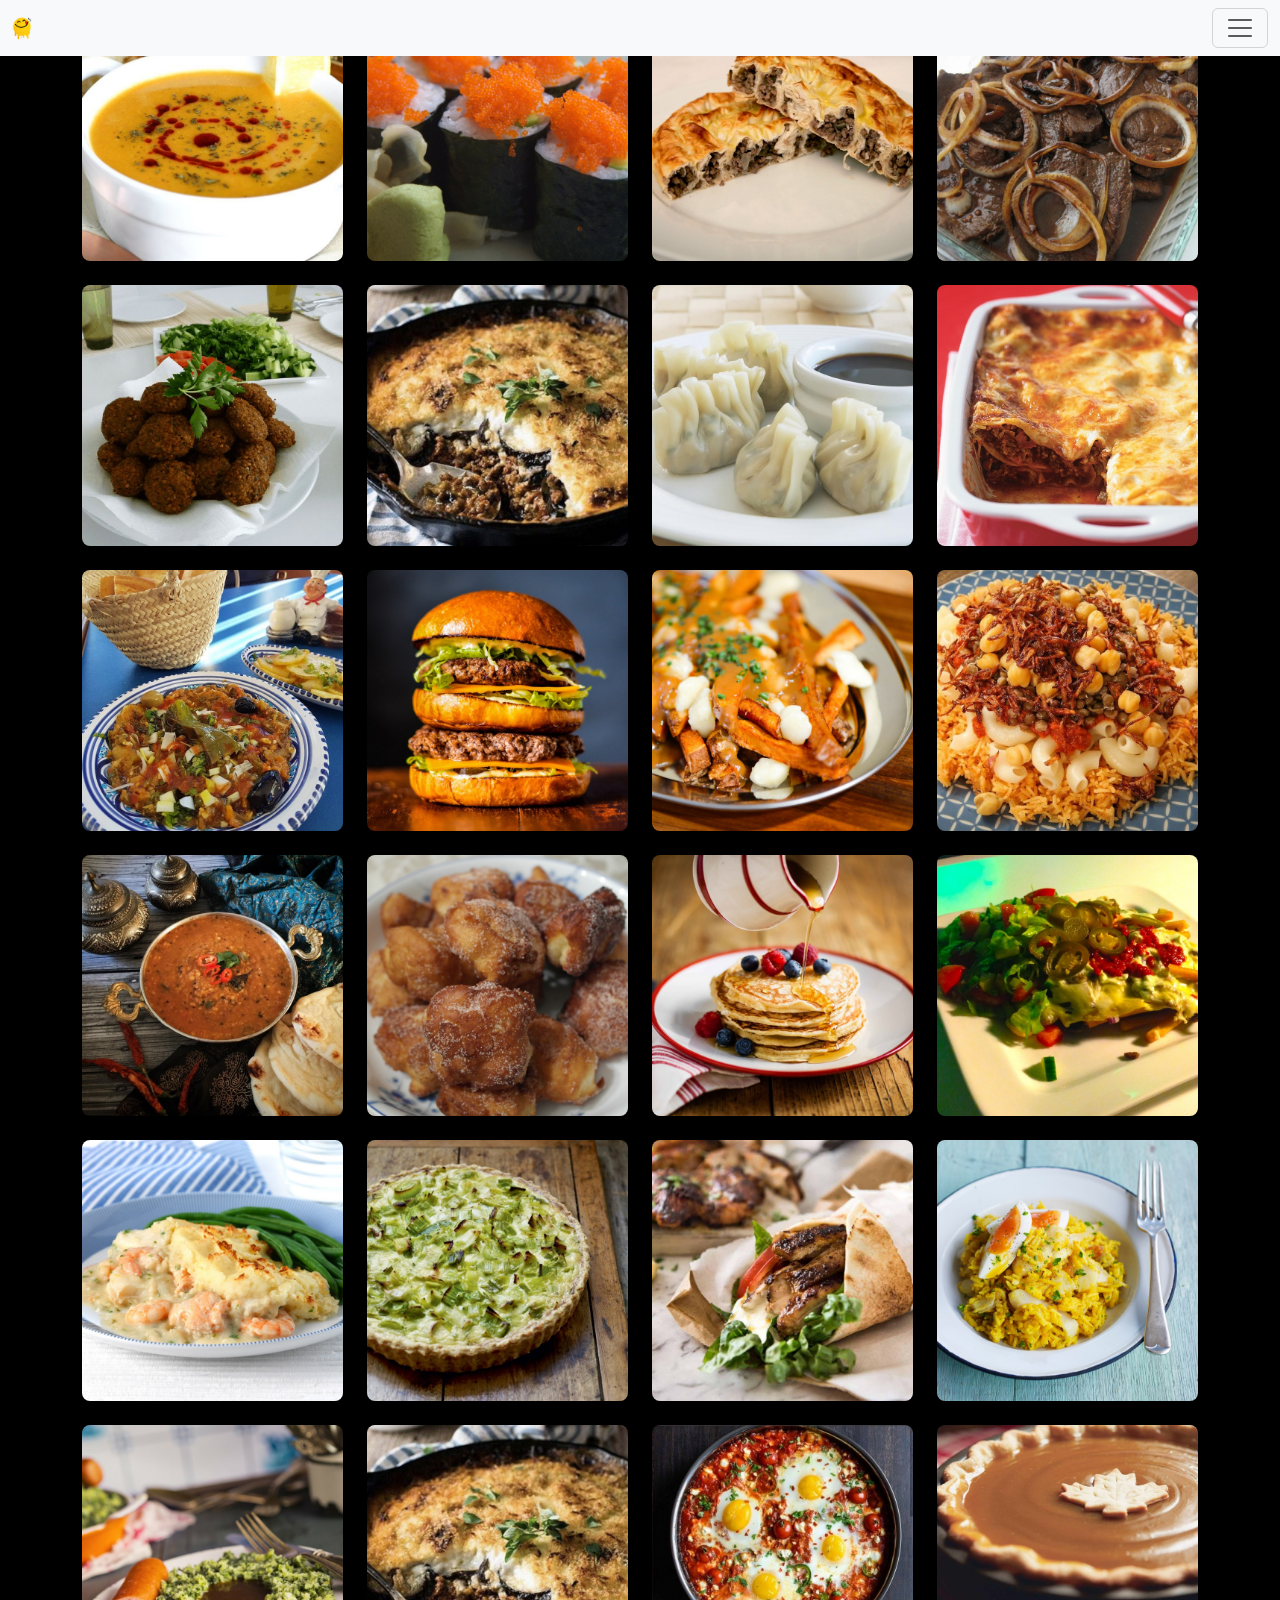
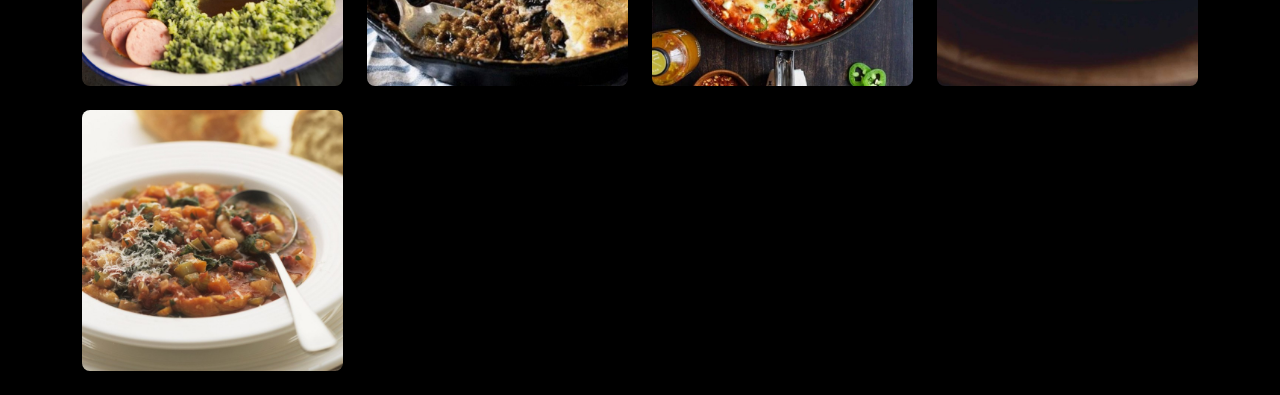
<file: index.html>
<!DOCTYPE html>
<html lang="en">
<head>
    <link rel="stylesheet" href="css/all.min.css">
    <link rel="stylesheet" href="css/bootstrap.min.css">
    <link rel="stylesheet" href="css/index.css">
    <link rel="shortcut icon" href="images/logo.png" type="image/x-icon">
    <meta charset="UTF-8">
    <meta name="viewport" content="width=device-width, initial-scale=1.0">
    <title>Yummy</title>
</head>
<body>

    <nav class="navbar bg-body-tertiary fixed-top">
        <div class="container-fluid">
          <img class="i" src="images/logo.png" alt="logo">
          <button class="navbar-toggler" type="button" data-bs-toggle="offcanvas" data-bs-target="#offcanvasNavbar" aria-controls="offcanvasNavbar" aria-label="Toggle navigation">
            <span class="navbar-toggler-icon"></span>
          </button>
          <div class="offcanvas offcanvas-end" tabindex="-1" id="offcanvasNavbar" aria-labelledby="offcanvasNavbarLabel">
            <div class="offcanvas-header">
              <button type="button" class="btn-close" data-bs-dismiss="offcanvas" aria-label="Close"></button>
            </div>
            <div class="offcanvas-body bg-black">
              <ul class="navbar-nav justify-content-end flex-grow-1 pe-3">
                <li class="nav-item">
                  <a class="nav-link active text-white" target="_self" aria-current="page" href="search.html">Search</a>
                </li>
                <li class="nav-item">
                  <a class="nav-link text-white" target="_self" href="categories.html">Categories</a>
                </li>
                <li class="nav-item">
                    <a class="nav-link text-white" href="area.html">Area</a>
                  </li>
                  <li class="nav-item">
                    <a class="nav-link text-white" href="ingrediants.html">Ingredients</a>
                  </li>
                  <li class="nav-item">
                    <a class="nav-link text-white" href="contactUs.html">Contact Us</a>
                  </li>
                
              </ul>
              <div class="mt-5" >
                <a href="#"><i class="fa-brands fa-facebook" style="color: #ffffff;"></i></a>
                <a href="#"><i class="fa-brands fa-twitter" style="color: #ffffff;"></i></a>
                <a href="#"><i class="fa-solid fa-globe" style="color: #ffffff;"></i></a>
                <p class="text-white">Copyright Â© 2019 All Rights <br>
                    Reserved.</p>
              </div>
            </div>
          </div>
        </div>
      </nav>
    
<div class="container">
    <div class="row g-4">
        <div class="col-md-3 position-relative ">
            <img id="image1" class="img-fluid rounded-3" src="images/58oia61564916529.jpg" alt="corba">
            <div class="item-overlay position-absolute top-0 bottom-0 start-0 end-0 bg-white bg-opacity-50 d-flex justify-content-center align-items-center opacity-0">
                <h3 id="title1">Corba</h3>
            </div>
        </div>
        <div class="col-md-3 position-relative">
            <img id="image2" class="img-fluid rounded-3" src="images/g046bb1663960946.jpg" alt="sushi">
            <div class="item-overlay position-absolute top-0 bottom-0 start-0 end-0 bg-white bg-opacity-50 d-flex justify-content-center align-items-center opacity-0">
                <h3 id="title2">Sushi</h3>
            </div>
        </div>
        <div class="col-md-3 position-relative">
            <img id="image3" class="img-fluid rounded-3" src="images/tkxquw1628771028.jpg" alt="burek">
            <div class="item-overlay position-absolute top-0 bottom-0 start-0 end-0 bg-white bg-opacity-50 d-flex justify-content-center align-items-center opacity-0">
                <h3 id="title3">Burek</h3>
            </div>
        </div>
        <div class="col-md-3 position-relative">
            <img id="image4" class="img-fluid rounded-3" src="images/4pqimk1683207418.jpg" alt="Bistek">
            <div class="item-overlay position-absolute top-0 bottom-0 start-0 end-0 bg-white bg-opacity-50 d-flex justify-content-center align-items-center opacity-0">
                <h3 id="title4">Bistek</h3>
            </div>
        </div>
        <div class="col-md-3 position-relative">
            <img id="image5" class="img-fluid rounded-3" src="images/n3xxd91598732796.jpg" alt="Tamya">
            <div class="item-overlay position-absolute top-0 bottom-0 start-0 end-0 bg-white bg-opacity-50 d-flex justify-content-center align-items-center opacity-0">
                <h3 id="title5">Tamya</h3>
            </div>
        </div>
        <div class="col-md-3 position-relative">
            <img id="image6" class="img-fluid rounded-3" src="images/ctg8jd1585563097.jpg" alt="Kumpir">
            <div class="item-overlay position-absolute top-0 bottom-0 start-0 end-0 bg-white bg-opacity-50 d-flex justify-content-center align-items-center opacity-0">
                <h3 id="title6">Kumpir</h3>
            </div>
        </div>
        <div class="col-md-3 position-relative">
                <img id="image7" class="img-fluid rounded-3" src="images/1525876468.jpg" alt="wonton">
                <div class="item-overlay position-absolute top-0 bottom-0 start-0 end-0 bg-white bg-opacity-50 d-flex justify-content-center align-items-center opacity-0">
                    <h3 id="title7">wonton</h3>
                </div>
        </div>
        <div class="col-md-3 position-relative">
                <img id="image8" class="img-fluid rounded-3" src="images/wtsvxx1511296896.jpg" alt="Lasgne">
                <div class="item-overlay position-absolute top-0 bottom-0 start-0 end-0 bg-white bg-opacity-50 d-flex justify-content-center align-items-center opacity-0">
                    <h3 id="title8">Lasgne</h3>
                </div>
        </div>
        <div class="col-md-3 position-relative">
                <img id="image9" class="img-fluid rounded-3" src="images/1bsv1q1560459826.jpg" alt="Kafteji">
                <div class="item-overlay position-absolute top-0 bottom-0 start-0 end-0 bg-white bg-opacity-50 d-flex justify-content-center align-items-center opacity-0">
                    <h3 title="9">Kafteji</h3>
                </div>
        </div>
        <div class="col-md-3 position-relative">
                <img id="image10" class="img-fluid rounded-3" src="images/urzj1d1587670726.jpg" alt="Big Mac">
                <div class="item-overlay position-absolute top-0 bottom-0 start-0 end-0 bg-white bg-opacity-50 d-flex justify-content-center align-items-center opacity-0">
                    <h3 id="title10">Big Mac</h3>
                </div>
        </div>
        <div class="col-md-3 position-relative">
                <img id="image11" class="img-fluid rounded-3" src="images/uuyrrx1487327597.jpg" alt="Potine">
                <div class="item-overlay position-absolute top-0 bottom-0 start-0 end-0 bg-white bg-opacity-50 d-flex justify-content-center align-items-center opacity-0">
                    <h3 id="title11">Potine</h3>
                </div>
        </div>
        <div class="col-md-3 position-relative">
                <img id="image12" class="img-fluid rounded-3" src="images/4er7mj1598733193.jpg" alt="Koshari">
                <div class="item-overlay position-absolute top-0 bottom-0 start-0 end-0 bg-white bg-opacity-50 d-flex justify-content-center align-items-center opacity-0">
                    <h3 id="title12">Koshari</h3>
                </div>
        </div>
        <div class="col-md-3 position-relative">
                <img id="image13" class="img-fluid rounded-3" src="images/wuxrtu1483564410.jpg" alt="Dal fry">
                <div class="item-overlay position-absolute top-0 bottom-0 start-0 end-0 bg-white bg-opacity-50 d-flex justify-content-center align-items-center opacity-0">
                    <h3 id="title13">Dal fry</h3>
                </div>
        </div>
        <div class="col-md-3 position-relative">
                <img id="image14" class="img-fluid rounded-3" src="images/txsupu1511815755.jpg" alt="Timbits">
                <div class="item-overlay position-absolute top-0 bottom-0 start-0 end-0 bg-white bg-opacity-50 d-flex justify-content-center align-items-center opacity-0">
                    <h3 id="title14">Timbits</h3>
                </div>
        </div>
        <div class="col-md-3 position-relative">
                <img id="image15" class="img-fluid rounded-3" src="images/rwuyqx1511383174.jpg" alt="pancakes">
                <div class="item-overlay position-absolute top-0 bottom-0 start-0 end-0 bg-white bg-opacity-50 d-flex justify-content-center align-items-center opacity-0">
                    <h3 id="title15">pancakes</h3>
                </div>
        </div>
        <div class="col-md-3 position-relative">
                <img id="image16" class="img-fluid rounded-3" src="images/sxysrt1468240488.jpg" alt="Kapsalon">
                <div class="item-overlay position-absolute top-0 bottom-0 start-0 end-0 bg-white bg-opacity-50 d-flex justify-content-center align-items-center opacity-0">
                    <h3 id="title16">Kapsalon</h3>
                </div>
        </div>
        <div class="col-md-3 position-relative">
                <img id="image17" class="img-fluid rounded-3" src="images/ysxwuq1487323065.jpg" alt="Fish Pie">
                <div class="item-overlay position-absolute top-0 bottom-0 start-0 end-0 bg-white bg-opacity-50 d-flex justify-content-center align-items-center opacity-0">
                    <h3 id="title17">Fish Pie</h3>
                </div>
        </div>
        <div class="col-md-3 position-relative">
                <img id="image18" class="img-fluid rounded-3" src="images/wssvvs1511785879.jpg" alt="Flamiche">
                <div class="item-overlay position-absolute top-0 bottom-0 start-0 end-0 bg-white bg-opacity-50 d-flex justify-content-center align-items-center opacity-0">
                    <h3 id="title18">Flamiche</h3>
                </div>
        </div>
        <div class="col-md-3 position-relative">
                <img id="image19" class="img-fluid rounded-3" src="images/kcv6hj1598733479.jpg" alt="Shawarma">
                <div class="item-overlay position-absolute top-0 bottom-0 start-0 end-0 bg-white bg-opacity-50 d-flex justify-content-center align-items-center opacity-0">
                    <h3 id="title19">Shawarma</h3>
                </div>
        </div>
        <div class="col-md-3 position-relative">
                <img id="image20" class="img-fluid rounded-3" src="images/utxqpt1511639216.jpg" alt="Kedgeree">
                <div class="item-overlay position-absolute top-0 bottom-0 start-0 end-0 bg-white bg-opacity-50 d-flex justify-content-center align-items-center opacity-0">
                    <h3 id="title20">Kedgeree</h3>
                </div>
        </div>
        <div class="col-md-3 position-relative">
                <img id="image21" class="img-fluid rounded-3" src="images/hyarod1565090529.jpg" alt="Stamppot">
                <div class="item-overlay position-absolute top-0 bottom-0 start-0 end-0 bg-white bg-opacity-50 d-flex justify-content-center align-items-center opacity-0">
                    <h3 id="title21">Stamppot</h3>
                </div>
        </div>
        <div class="col-md-3 position-relative">
                <img id="image22" class="img-fluid rounded-3" src="images/ctg8jd1585563097.jpg" alt="Moussaka">
                <div class="item-overlay position-absolute top-0 bottom-0 start-0 end-0 bg-white bg-opacity-50 d-flex justify-content-center align-items-center opacity-0">
                    <h3 id="title22">Moussaka</h3>
                </div>
        </div>
        <div class="col-md-3 position-relative">
                <img id="image23" class="img-fluid rounded-3" src="images/g373701551450225.jpg" alt="Shakshuka">
                <div class="item-overlay position-absolute top-0 bottom-0 start-0 end-0 bg-white bg-opacity-50 d-flex justify-content-center align-items-center opacity-0">
                    <h3 id="title23">Shakshuka</h3>
                </div>
        </div>
        <div class="col-md-3 position-relative">
                <img id="image24" class="img-fluid rounded-3" src="images/yrstur1511816601.jpg" alt="Sugar Pie">
                <div class="item-overlay position-absolute top-0 bottom-0 start-0 end-0 bg-white bg-opacity-50 d-flex justify-content-center align-items-center opacity-0">
                    <h3 id="title24">Sugar Pie</h3>
                </div>
        </div>
        <div class="col-md-3 position-relative ">
                <img id="image25" class="img-fluid rounded-3" src="images/xrrwpx1487347049.jpg" alt="Ribollita">
                <div class="item-overlay position-absolute top-0 bottom-0 start-0 end-0 bg-white bg-opacity-50 d-flex justify-content-center align-items-center opacity-0">
                    <h3 id="title25">Ribollita</h3>
                </div>

        </div>
        </div>
    </div>
</div>



 <script src="js/bootstrap.bundle.min.js"></script>   
 <script src="js/mine.js"></script>
</body>
</html>
</file>
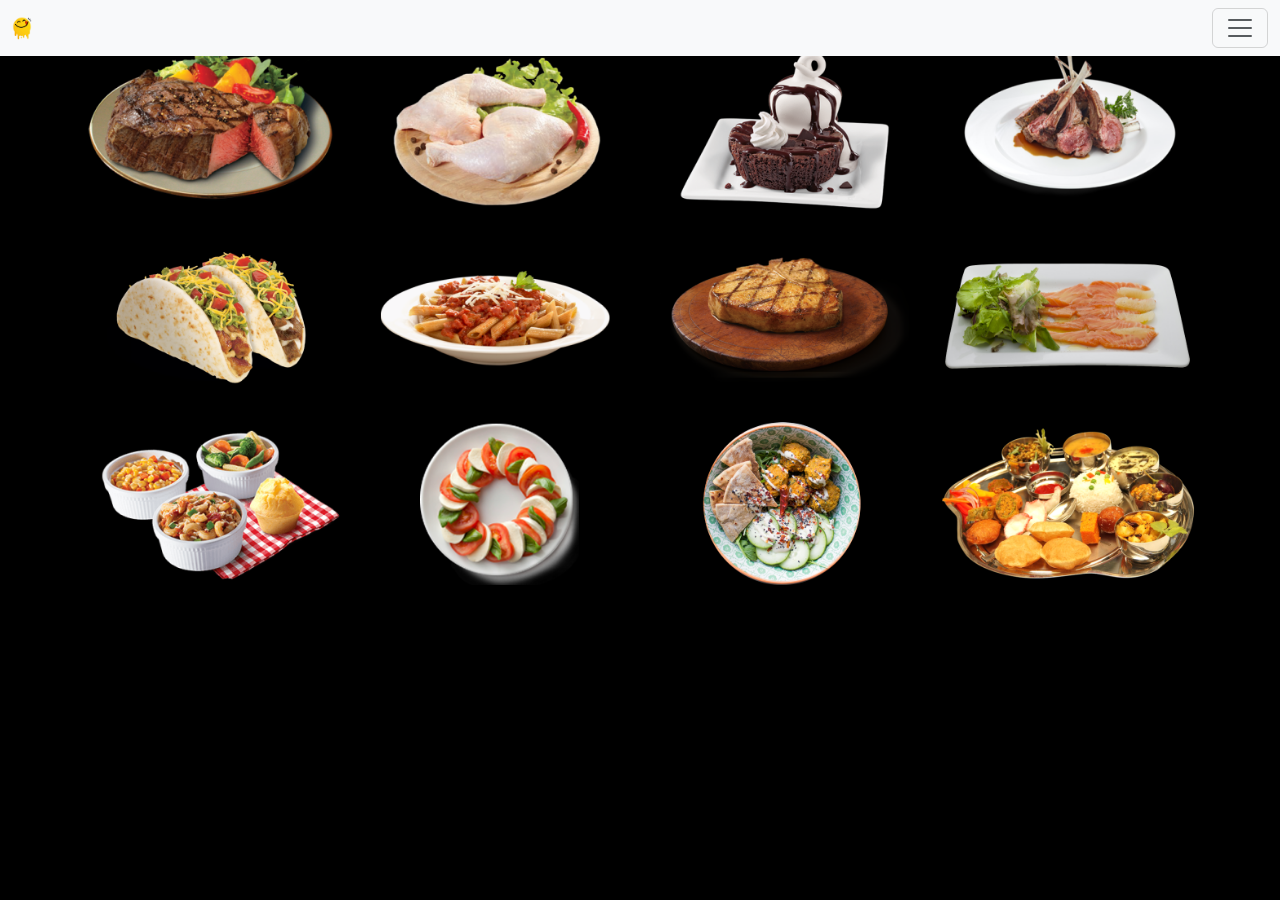
<file: categories.html>
<!DOCTYPE html>
<html lang="en">
<head>
    <link rel="stylesheet" href="css/all.min.css">
    <link rel="stylesheet" href="css/bootstrap.min.css">
    <link rel="stylesheet" href="css/categories.css">
    <link rel="shortcut icon" href="images/logo.png" type="image/x-icon">
    <meta charset="UTF-8">
    <meta name="viewport" content="width=device-width, initial-scale=1.0">
    <title>Yummy</title>
</head>
<body>

    <nav class="navbar bg-body-tertiary fixed-top ">
        <div class="container-fluid">
          <img class="i" src="images/logo.png" alt="logo">
          <button class="navbar-toggler" type="button" data-bs-toggle="offcanvas" data-bs-target="#offcanvasNavbar" aria-controls="offcanvasNavbar" aria-label="Toggle navigation">
            <span class="navbar-toggler-icon"></span>
          </button>
          <div class="offcanvas offcanvas-end" tabindex="-1" id="offcanvasNavbar" aria-labelledby="offcanvasNavbarLabel">
            <div class="offcanvas-header">
              <button type="button" class="btn-close" data-bs-dismiss="offcanvas" aria-label="Close"></button>
            </div>
            <div class="offcanvas-body bg-black">
              <ul class="navbar-nav justify-content-end flex-grow-1 pe-3">
                <li class="nav-item">
                  <a class="nav-link active text-white" target="_self" aria-current="page" href="search.html">Search</a>
                </li>
                <li class="nav-item">
                  <a class="nav-link text-white" href="#">Categories</a>
                </li>
                <li class="nav-item">
                    <a class="nav-link text-white" href="#">Area</a>
                  </li>
                  <li class="nav-item">
                    <a class="nav-link text-white" href="#">Ingredients</a>
                  </li>
                  <li class="nav-item">
                    <a class="nav-link text-white" href="#">Contact Us</a>
                  </li>
                
              </ul>
              <div class="mt-5" >
                <a href="#"><i class="fa-brands fa-facebook" style="color: #ffffff;"></i></a>
                <a href="#"><i class="fa-brands fa-twitter" style="color: #ffffff;"></i></a>
                <a href="#"><i class="fa-solid fa-globe" style="color: #ffffff;"></i></a>
                <p class="text-white">Copyright Â© 2019 All Rights <br>
                    Reserved.</p>
              </div>
            </div>
          </div>
        </div>
      </nav>
    <div class="container mt-5">
        <div class="row g-4">
            <div class="col-md-3 position-relative overflow-hidden">
                <img id="image1" class="img-fluid rounded-3" src="images/beef.png" alt="Beef">
                <div class="item-overlay position-absolute top-0 bottom-0 start-0 end-0 bg-white bg-opacity-50 d-flex justify-content-center align-items-center opacity-0">
                    <h3 id="title1">Beef</h3>
                    <p>Beef is the culinary name for meat from cattle, particularly skeletal muscle. Humans have been eating beef since prehistoric times.[1] Beef is a source of high-quality protein and essential nutrients.[2]</p>
                </div>
            </div>
            <div class="col-md-3 position-relative overflow-hidden">
                <img id="image2" class="img-fluid rounded-3" src="images/chicken.png" alt="Chicken">
                <div class="item-overlay position-absolute top-0 bottom-0 start-0 end-0 bg-white bg-opacity-50 d-flex justify-content-center align-items-center opacity-0">
                    <h3 id="title2">Chicken</h3>
                    <p>Chicken is a type of domesticated fowl, a subspecies of the red junglefowl. It is one of the most common and widespread domestic animals, with a total population of more than 19 billion as of 2011.[1] Humans commonly keep chickens as a source of food (consuming both their meat and eggs) and, more rarely, as pets.</p>
                </div>
            </div>
            <div class="col-md-3 position-relative overflow-hidden">
                <img id="image3" class="img-fluid rounded-3" src="images/dessert.png" alt="Dessert">
                <div class="item-overlay position-absolute top-0 bottom-0 start-0 end-0 bg-white bg-opacity-50 d-flex justify-content-center align-items-center opacity-0">
                    <h3 id="title3">Dessert</h3>
                    <p>Dessert is a course that concludes a meal. The course usually consists of sweet foods, such as confections dishes or fruit, and possibly a beverage such as dessert wine or liqueur, however in the United States it may include coffee, cheeses, nuts, or other savory items regarded as a separate course elsewhere. In some parts of the world, such as much of central and western Africa, and most parts of China, there is no tradition of a dessert course to conclude a meal.\r\n\r\nThe term dessert can apply to many confections, such as biscuits, cakes, cookies, custards, gelatins, ice creams, pastries, pies, puddings, and sweet soups, and tarts. Fruit is also commonly found in dessert courses because of its naturally occurring sweetness. Some cultures sweeten foods that are more commonly savory to create desserts.</p>
                </div>
            </div>
            <div class="col-md-3 position-relative overflow-hidden">
                <img id="image4" class="img-fluid rounded-3" src="images/lamb.png" alt="Lamb">
                <div class="item-overlay position-absolute top-0 bottom-0 start-0 end-0 bg-white bg-opacity-50 d-flex justify-content-center align-items-center opacity-0">
                    <h3 id="title4">lamb</h3>
                    <p>Lamb, hogget, and mutton are the meat of domestic sheep (species Ovis aries) at different ages.\r\n\r\nA sheep in its first year is called a lamb, and its meat is also called lamb. The meat of a juvenile sheep older than one year is hogget; outside the USA this is also a term for the living animal. The meat of an adult sheep is mutton, a term only used for the meat, not the living animals. The term mutton is almost always used to refer to goat meat in the Indian subcontinent.\r\n\r\n</p>
                </div>
            </div>
            <div class="col-md-3 position-relative overflow-hidden">
                <img id="image5" class="img-fluid rounded-3" src="images/miscellaneous.png" alt="Miscellaneous">
                <div class="item-overlay position-absolute top-0 bottom-0 start-0 end-0 bg-white bg-opacity-50 d-flex justify-content-center align-items-center opacity-0">
                    <h3 id="title5">Miscellaneous</h3>
                    <p>General foods that don't fit into another category</p>
                </div>
            </div>
            <div class="col-md-3 position-relative overflow-hidden">
                <img id="image6" class="img-fluid rounded-3" src="images/pasta.png" alt="Pasta">
                <div class="item-overlay position-absolute top-0 bottom-0 start-0 end-0 bg-white bg-opacity-50 d-flex justify-content-center align-items-center opacity-0">
                    <h3 id="title6">Pasta</h3>
                    <p>Pasta is a staple food of traditional Italian cuisine, with the first reference dating to 1154 in Sicily.\r\n\r\nAlso commonly used to refer to the variety of pasta dishes, pasta is typically a noodle made from an unleavened dough of a durum wheat flour mixed with water or eggs and formed into sheets or various shapes, then cooked by boiling or baking. As an alternative for those wanting a different taste, or who need to avoid products containing gluten, some pastas can be made using rice flour in place of wheat.[3][4] Pastas may be divided into two broad categories, dried (pasta secca) and fresh (pasta fresca).</p>
                </div>
            </div>
            <div class="col-md-3 position-relative overflow-hidden">
                    <img id="image7" class="img-fluid rounded-3" src="images/pork.png" alt="Pork">
                    <div class="item-overlay position-absolute top-0 bottom-0 start-0 end-0 bg-white bg-opacity-50 d-flex justify-content-center align-items-center opacity-0">
                        <h3 id="title7">Pork</h3>
                        <p>Pork is the culinary name for meat from a domestic pig (Sus scrofa domesticus). It is the most commonly consumed meat worldwide,[1] with evidence of pig husbandry dating back to 5000 BC. Pork is eaten both freshly cooked and preserved. Curing extends the shelf life of the pork products. Ham, smoked pork, gammon, bacon and sausage are examples of preserved pork. Charcuterie is the branch of cooking devoted to prepared meat products, many from pork.\r\n\r\nPork is the most popular meat in Eastern and Southeastern Asia, and is also very common in the Western world, especially in Central Europe. It is highly prized in Asian cuisines for its fat content and pleasant texture. Consumption of pork is forbidden by Jewish and Muslim dietary law, a taboo that is deeply rooted in tradition, with several suggested possible causes. The sale of pork is limited in Israel and illegal in certain Muslim countries.</p>
                    </div>
            </div>
            <div class="col-md-3 position-relative overflow-hidden">
                    <img id="image8" class="img-fluid rounded-3" src="images/seafood.png" alt="Seafood">
                    <div class="item-overlay position-absolute top-0 bottom-0 start-0 end-0 bg-white bg-opacity-50 d-flex justify-content-center align-items-center opacity-0">
                        <h3 id="title8">Seafood</h3>
                        <p>Seafood is any form of sea life regarded as food by humans. Seafood prominently includes fish and shellfish. Shellfish include various species of molluscs, crustaceans, and echinoderms. Historically, sea mammals such as whales and dolphins have been consumed as food, though that happens to a lesser extent in modern times. Edible sea plants, such as some seaweeds and microalgae, are widely eaten as seafood around the world, especially in Asia (see the category of sea vegetables). In North America, although not generally in the United Kingdom, the term \"seafood\" is extended to fresh water organisms eaten by humans, so all edible aquatic life may be referred to as seafood. For the sake of completeness, this article includes all edible aquatic life.</p>
                    </div>
            </div>
            <div class="col-md-3 position-relative overflow-hidden">
                    <img id="image9" class="img-fluid rounded-3" src="images/side.png" alt="Side">
                    <div class="item-overlay position-absolute top-0 bottom-0 start-0 end-0 bg-white bg-opacity-50 d-flex justify-content-center align-items-center opacity-0">
                        <h3 title="9">Side</h3>
                        <p>A side dish, sometimes referred to as a side order, side item, or simply a side, is a food item that accompanies the entrée or main course at a meal. Side dishes such as salad, potatoes and bread are commonly used with main courses throughout many countries of the western world. New side orders introduced within the past decade[citation needed], such as rice and couscous, have grown to be quite popular throughout Europe, especially at formal occasions (with couscous appearing more commonly at dinner parties with Middle Eastern dishes).</p>
                    </div>
            </div>
            <div class="col-md-3 position-relative overflow-hidden">
                    <img id="image10" class="img-fluid rounded-3" src="images/starter.png" alt="Starter">
                    <div class="item-overlay position-absolute top-0 bottom-0 start-0 end-0 bg-white bg-opacity-50 d-flex justify-content-center align-items-center opacity-0">
                        <h3 id="title10">Starter</h3>
                        <p>An entrée in modern French table service and that of much of the English-speaking world (apart from the United States and parts of Canada) is a dish served before the main course of a meal; it may be the first dish served, or it may follow a soup or other small dish or dishes. In the United States and parts of Canada, an entrée is the main dish or the only dish of a meal.\r\n\r\nHistorically, the entrée was one of the stages of the “Classical Order” of formal French table service of the 18th and 19th centuries. It formed a part of the “first service” of the meal, which consisted of potage, hors d’œuvre, and entrée (including the bouilli and relevé). The “second service” consisted of roast (rôti), salad, and entremets (the entremets sometimes being separated into a “third service” of their own). The final service consisted only of dessert.[3]:3–11 :13–25</p>
                    </div>
            </div>
            <div class="col-md-3 position-relative overflow-hidden">
                    <img id="image11" class="img-fluid rounded-3" src="images/vegan.png" alt="Vegan">
                    <div class="item-overlay position-absolute top-0 bottom-0 start-0 end-0 bg-white bg-opacity-50 d-flex justify-content-center align-items-center opacity-0">
                        <h3 id="title11">Vegan</h3>
                        <p>Veganism is both the practice of abstaining from the use of animal products, particularly in diet, and an associated philosophy that rejects the commodity status of animals.[b] A follower of either the diet or the philosophy is known as a vegan (pronounced /ˈviːɡən/ VEE-gən). Distinctions are sometimes made between several categories of veganism. Dietary vegans (or strict vegetarians) refrain from consuming animal products, not only meat but also eggs, dairy products and other animal-derived substances.[c] The term ethical vegan is often applied to those who not only follow a vegan diet but extend the philosophy into other areas of their lives, and oppose the use of animals for any purpose.[d] Another term is environmental veganism, which refers to the avoidance of animal products on the premise that the harvesting or industrial farming of animals is environmentally damaging and unsustainable.</p>
                    </div>
            </div>
            <div class="col-md-3 position-relative overflow-hidden">
                    <img id="image12" class="img-fluid rounded-3" src="images/vegetarian.png" alt="Vegetarian">
                    <div class="item-overlay position-absolute top-0 bottom-0 start-0 end-0 bg-white bg-opacity-50 d-flex justify-content-center align-items-center opacity-0">
                        <h3 id="title12">Vegetarian</h3>
                        <p>Vegetarianism is the practice of abstaining from the consumption of meat (red meat, poultry, seafood, and the flesh of any other animal), and may also include abstention from by-products of animal slaughter.\r\n\r\nVegetarianism may be adopted for various reasons. Many people object to eating meat out of respect for sentient life. Such ethical motivations have been codified under various religious beliefs, as well as animal rights advocacy. Other motivations for vegetarianism are health-related, political, environmental, cultural, aesthetic, economic, or personal preference. There are variations of the diet as well: an ovo-lacto vegetarian diet includes both eggs and dairy products, an ovo-vegetarian diet includes eggs but not dairy products, and a lacto-vegetarian diet includes dairy products but not eggs. A vegan diet excludes all animal products, including eggs and dairy. Some vegans also avoid other animal products such as beeswax, leather or silk clothing, and goose-fat shoe polish.</p>
                    </div>
            </div>
</body>
</html>
</file>
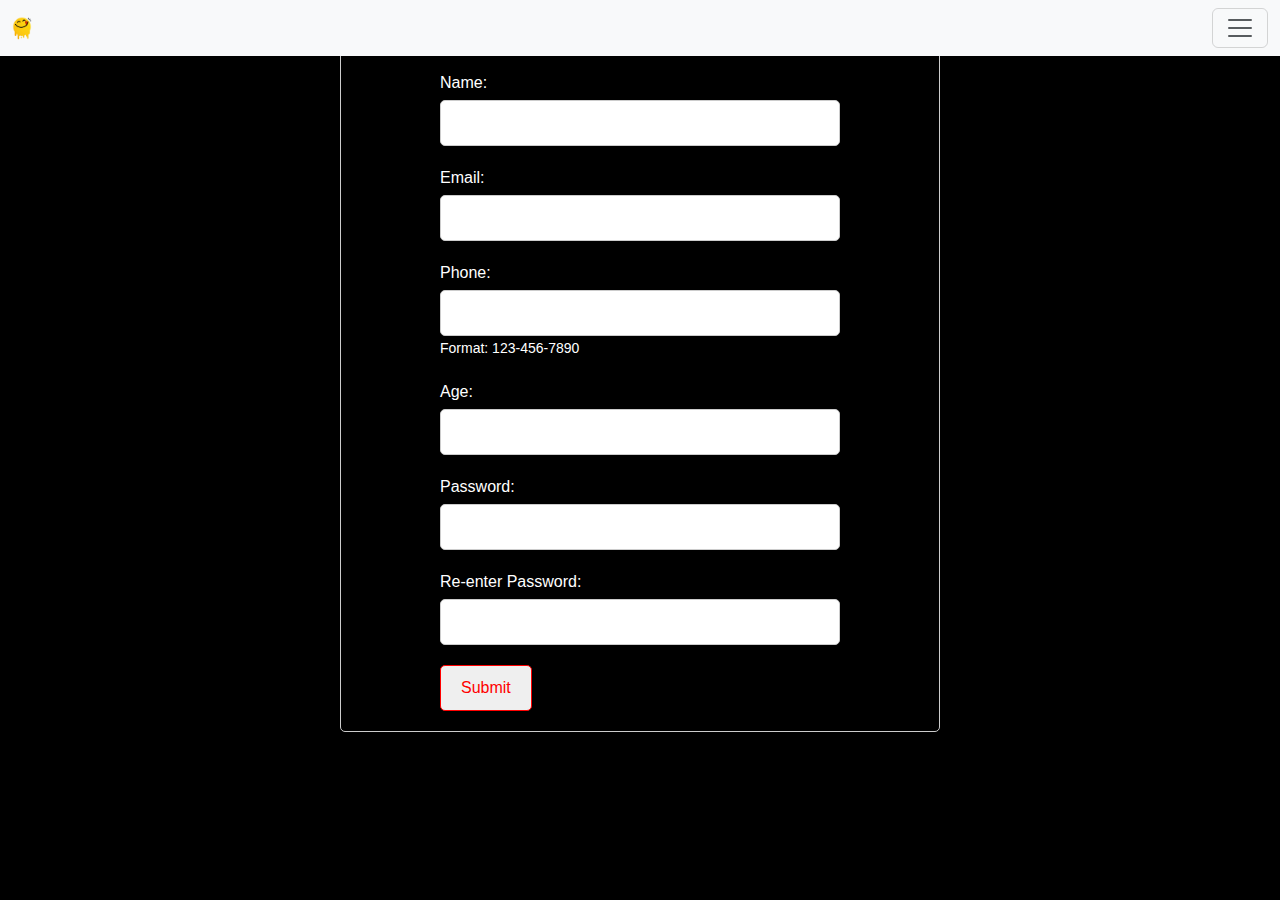
<file: contactUs.html>
<!DOCTYPE html>
<html lang="en">
<head>
    <link rel="stylesheet" href="css/all.min.css">
    <link rel="stylesheet" href="css/bootstrap.min.css">
    <link rel="stylesheet" href="css/contactUs.css">
    <link rel="shortcut icon" href="images/logo.png" type="image/x-icon">
    <meta charset="UTF-8">
    <meta name="viewport" content="width=device-width, initial-scale=1.0">
    <title>Registration Form</title>
   
</head>
<body>

    <nav class="navbar bg-body-tertiary fixed-top">
        <div class="container-fluid">
          <img class="i" src="images/logo.png" alt="logo">
          <button class="navbar-toggler" type="button" data-bs-toggle="offcanvas" data-bs-target="#offcanvasNavbar" aria-controls="offcanvasNavbar" aria-label="Toggle navigation">
            <span class="navbar-toggler-icon"></span>
          </button>
          <div class="offcanvas offcanvas-end" tabindex="-1" id="offcanvasNavbar" aria-labelledby="offcanvasNavbarLabel">
            <div class="offcanvas-header">
              <button type="button" class="btn-close" data-bs-dismiss="offcanvas" aria-label="Close"></button>
            </div>
            <div class="offcanvas-body bg-black">
              <ul class="navbar-nav justify-content-end flex-grow-1 pe-3">
                <li class="nav-item">
                  <a class="nav-link active text-white" target="_self" aria-current="page" href="search.html">Search</a>
                </li>
                <li class="nav-item">
                  <a class="nav-link text-white" target="_self" href="categories.html">Categories</a>
                </li>
                <li class="nav-item">
                    <a class="nav-link text-white" href="area.html">Area</a>
                  </li>
                  <li class="nav-item">
                    <a class="nav-link text-white" href="ingrediants.html">Ingredients</a>
                  </li>
                  <li class="nav-item">
                    <a class="nav-link text-white" href="#">Contact Us</a>
                  </li>
                
              </ul>
              <div class="mt-5" >
                <a href="#"><i class="fa-brands fa-facebook" style="color: #ffffff;"></i></a>
                <a href="#"><i class="fa-brands fa-twitter" style="color: #ffffff;"></i></a>
                <a href="#"><i class="fa-solid fa-globe" style="color: #ffffff;"></i></a>
                <p class="text-white">Copyright Â© 2019 All Rights <br>
                    Reserved.</p>
              </div>
            </div>
          </div>
        </div>
      </nav>
    <div class="container">
        <form id="registrationForm" action="#" method="POST">
            <div class="form-group">
                <label for="name">Name:</label>
                <input type="text" id="name" name="name" required>
            </div>
            <div class="form-group">
                <label for="email">Email:</label>
                <input type="email" id="email" name="email" required>
            </div>
            <div class="form-group">
                <label for="phone">Phone:</label>
                <input type="tel" id="phone" name="phone" pattern="[0-9]{3}-[0-9]{3}-[0-9]{4}" required>
                <small>Format: 123-456-7890</small>
            </div>
            <div class="form-group">
                <label for="age">Age:</label>
                <input type="number" id="age" name="age" min="18" max="100" required>
            </div>
            <div class="form-group">
                <label for="password">Password:</label>
                <input type="password" id="password" name="password" required>
            </div>
            <div class="form-group">
                <label for="repassword">Re-enter Password:</label>
                <input type="password" id="repassword" name="repassword" required>
            </div>
            <button type="submit">Submit</button>
        </form>
    </div>
</body>
</html>
</file>
<file: css/index.css>
body
{
    background-color: black;
}
.col-md-3 h3
{
    color: black;
    margin-right: auto;
}
.item-overlay:hover
{
    opacity: 1 !important;
}

.i
{
    width: 20px;
}
</file>
<file: css/categories.css>
body
{
    background-color: black;
}
.col-md-3 h3
{
    color: black;
    margin-right: auto;
}
.item-overlay:hover
{
    opacity: 1 !important;
}

.i
{
    width: 20px;
}
</file>
<file: css/contactUs.css>
body {
    font-family: Arial, sans-serif;
    margin: 0;
    padding: 0;
    background-color: black;
    color: white;
}

.container {
    max-width: 600px;
    margin: 50px auto;
    padding: 20px;
    border: 1px solid #ccc;
    border-radius: 5px;
}

form {
    max-width: 400px;
    margin: 0 auto;
}

.form-group {
    margin-bottom: 20px;
}

label {
    display: block;
    margin-bottom: 5px;
}

.i
{
    width: 20px;
}
input[type="text"],
input[type="email"],
input[type="tel"],
input[type="number"],
input[type="password"] {
    width: 100%;
    padding: 10px;
    border: 1px solid #ccc;
    border-radius: 5px;
}

button[type="submit"] {
    padding: 10px 20px;
    color:red;
    border: none;
    border-radius: 5px;
    cursor: pointer;
    border: solid red 1px;
}

button[type="submit"]:hover {
    background-color: red;
    color: white;
}
</file>
